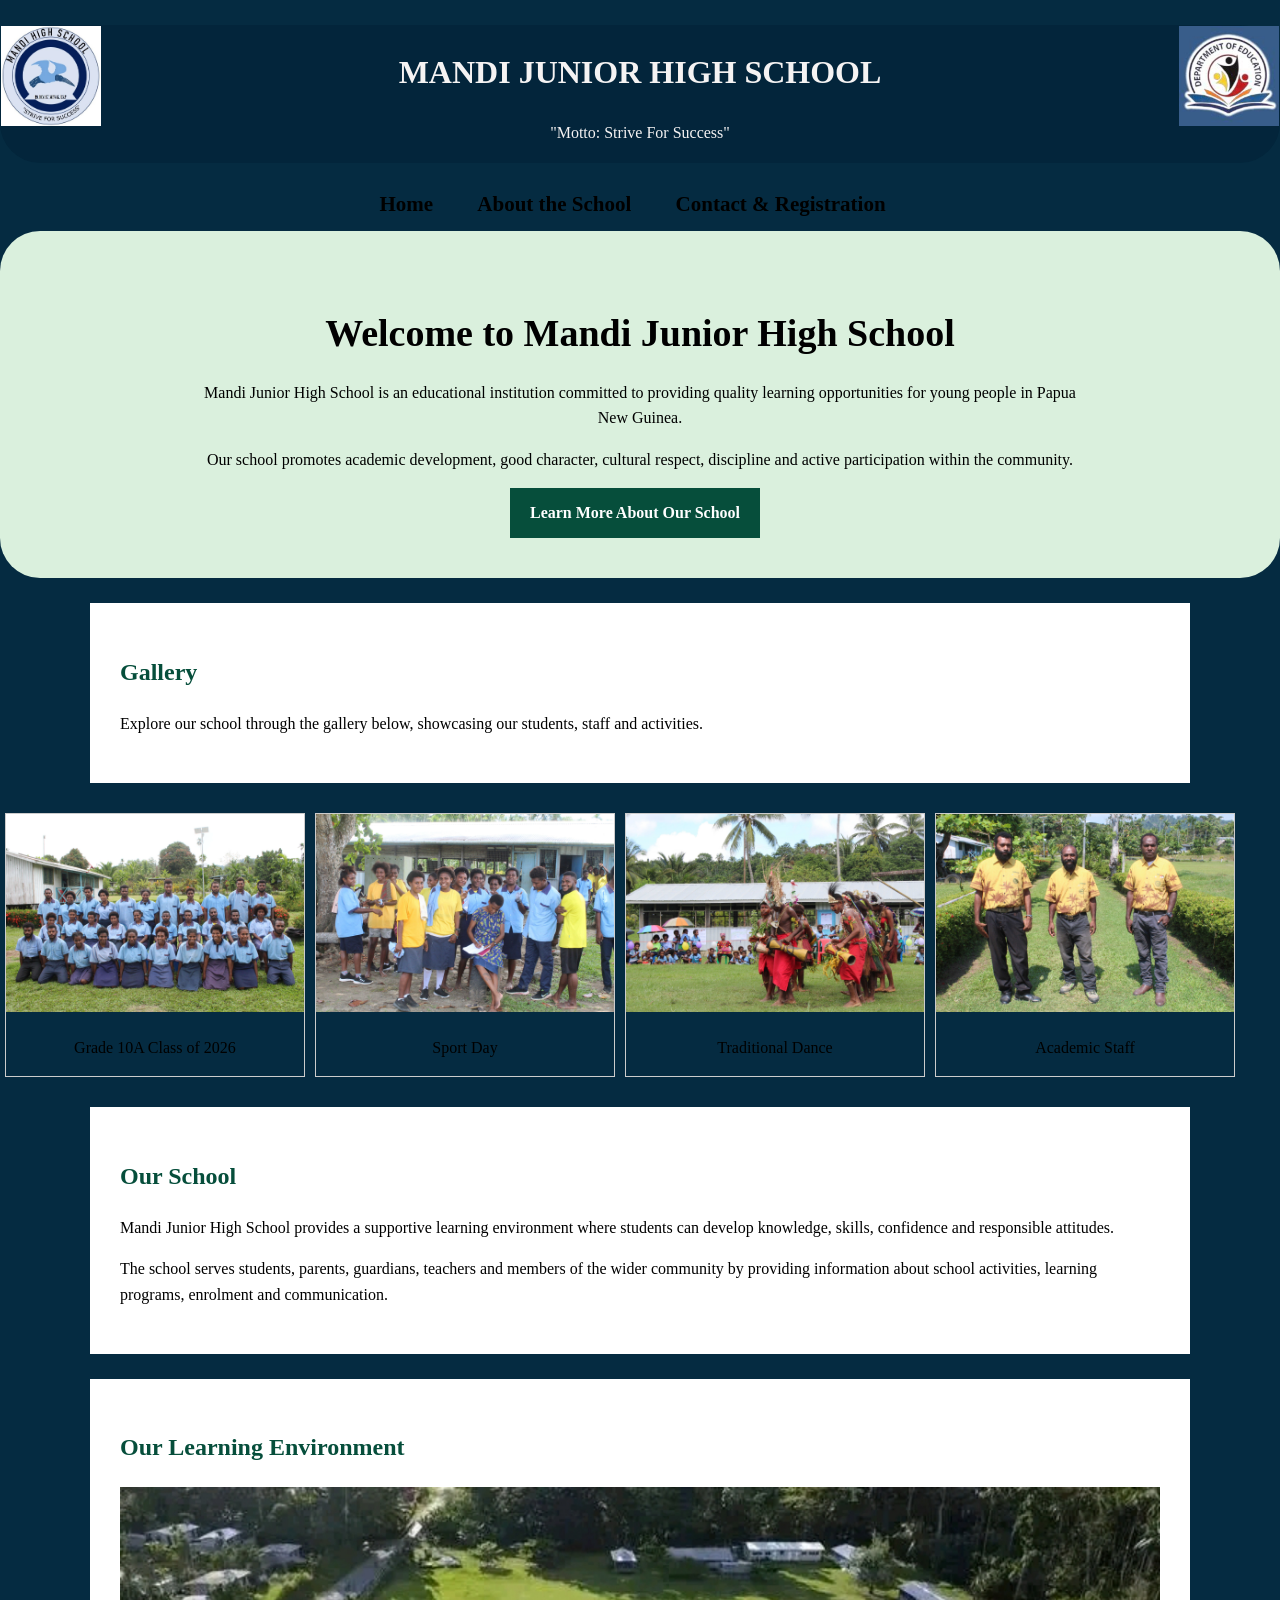
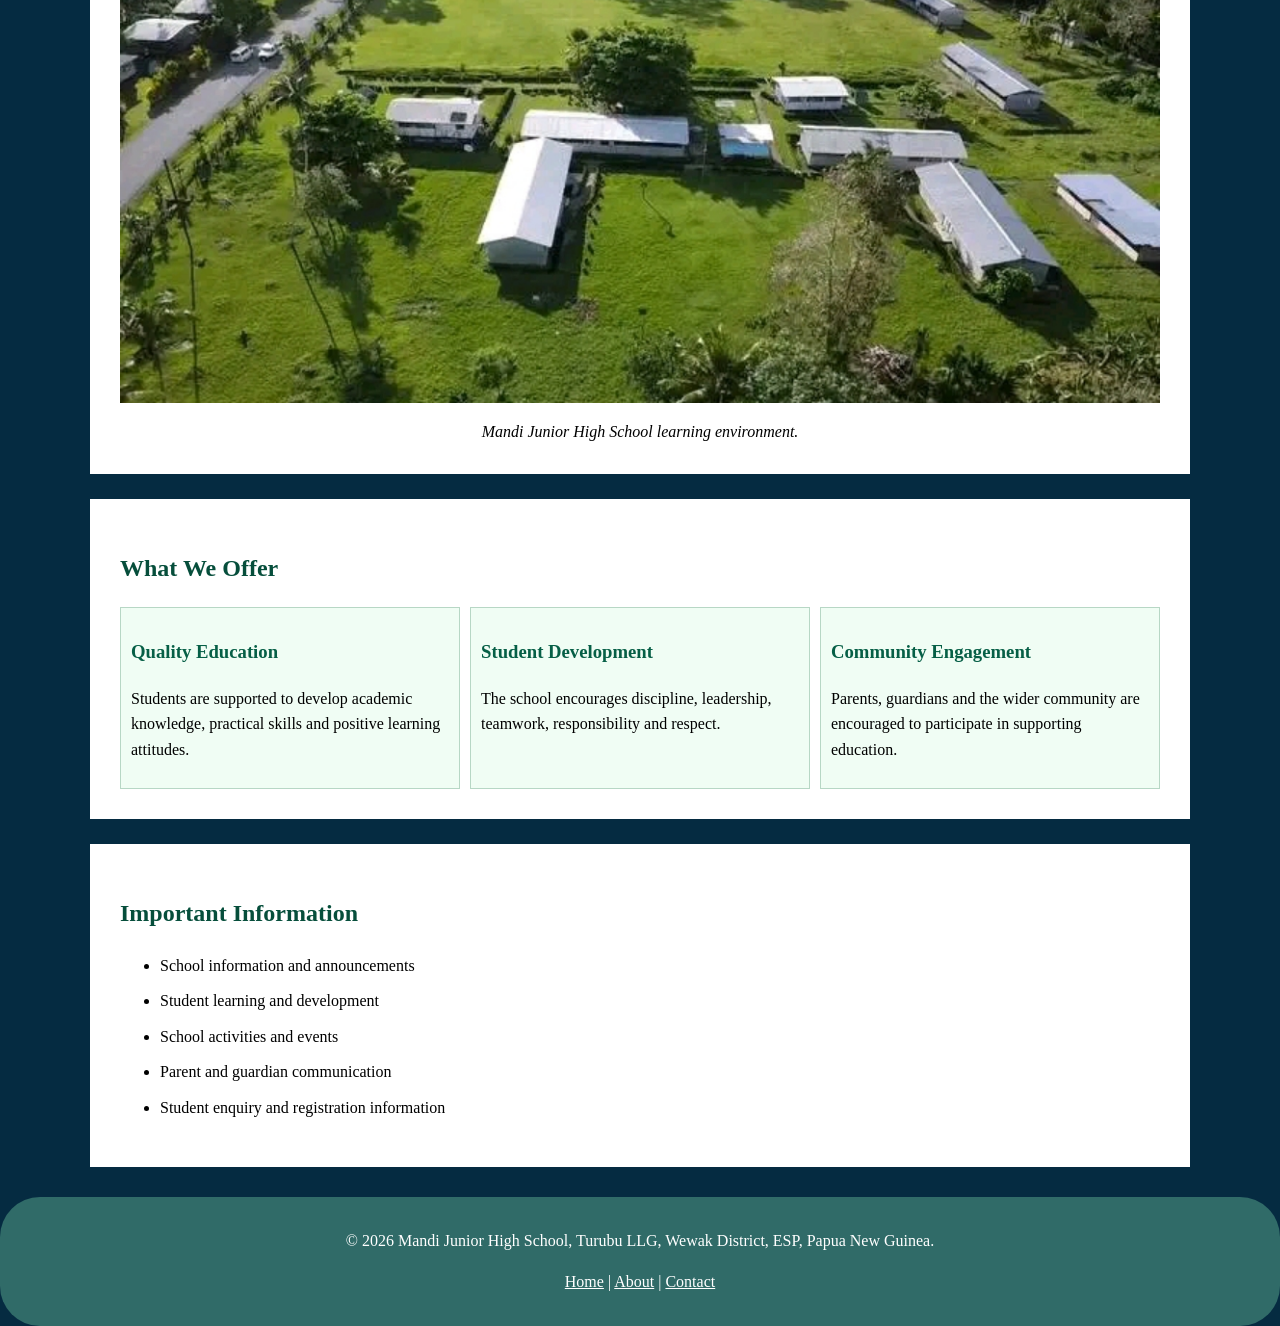
<file: index.html>
<!DOCTYPE html>
<html lang="en">
<head>
    <meta charset="UTF-8">
    <meta name="viewport" content="width=device-width, initial-scale=1.0">

    <meta name="description" content="Official information website for Mandi Junior High School in Papua New Guinea.">
    <meta name="keywords" content="Mandi Junior High School, Papua New Guinea, school, education, students">
    <meta name="author" content="Mandi Junior High School">

   

    <link rel="stylesheet" href="styles.css">
</head>

<body>
            
  

            <header class="site-header">
                <div class="banner-logo-container float-right">
                    <img id="top-brand-logo-right" src="images/school-logo.jpg" 
                    alt="Department of Education Logo" class="banner-logo" width="100" height="100" 
                    style="float: left; max-width: 100px;">
                </div>  



        <div class="banner-logo-container float-right">
                    <img id="top-brand-logo-right" src="images/education.jpg" 
                    alt="Department of Education Logo" class="banner-logo" width="100" height="100" 
                    style="float: right; max-width: 100px;">
                </div>  
       

    
                <h1  style="text-align: center;">                              
                    
                    MANDI JUNIOR HIGH SCHOOL
                
                </h1>

                 <p style="text-align: center;">"Motto: Strive For Success"</p>

            </header>


        <!-- Navigation -->
        <nav aria-label="Main navigation">
            <ul class="navigation">
                <li><a href="index.html">Home</a></li>
                <li><a href="about.html">About the School</a></li>
                <li><a href="contact.html">Contact & Registration</a></li>
            </ul>
        </nav>

    </header>


    <!-- Main Content -->
    <main>

        <!-- Welcome Section -->
        <section class="hero">

            <div class="hero-content">

                <h2>Welcome to Mandi Junior High School</h2>

                <p>
                    Mandi Junior High School is an educational institution
                    committed to providing quality learning opportunities
                    for young people in Papua New Guinea.
                </p>

                <p>
                    Our school promotes academic development, good character,
                    cultural respect, discipline and active participation
                    within the community.
                </p>

                <a class="button" href="about.html">
                    Learn More About Our School
                </a>

            </div>

        </section>
        <style>
* {
  box-sizing: border-box;
}

div.gallery {
  display: flex;
  flex-wrap: wrap;
  justify-content: flex-start;
}

div.gallery-item {
  margin: 5px;
  border: 1px solid #ccc;
  width: calc(25% - 20px);
}

div.gallery-item:hover {
  border: 1px solid #777;
}

div.gallery-item img {
  width: 100%;
  height: auto;
}

div.gallery-item div.desc {
  padding: 15px;
  text-align: center;
}

@media only screen and (max-width: 768px) {
  div.gallery-item {
    width: calc(50% - 20px);
  }
}

@media only screen and (max-width: 480px) {
  div.gallery-item {
    width: calc(100% - 20px);
  }
}
</style>
<section class="content-section">

            <h2>Gallery</h2>

            <p>
                Explore our school through the gallery below, showcasing
                our students, staff and activities.
            </p>

        </section>
        
<div class="gallery"; style="overflow-x: auto">
<div class="gallery-item">
  <a target="_blank" href="class.JPG">
    <img src="images/class.JPG" alt="Centered Image" width="600" height="400">
  </a>
  <div class="desc">Grade 10A Class of 2026</div>

</div>

<div class="gallery-item">
  <a target="_blank" href="fun.JPG">
    <img src="images/fun.JPG" alt="Centered Image" width="600" height="400">
  </a>
  <div class="desc">Sport Day</div>
</div>


<div class="gallery-item">
  <a target="_blank" href="tradition.JPG">
    <img src="images/tradition.JPG" alt="Centered Image" width="600" height="400">
  </a>
  <div class="desc">Traditional Dance</div>
</div>

<div class="gallery-item">
  <a target="_blank" href="staff.JPG">
    <img src="images/staff.JPG" alt="Centered Image" width="600" height="400">
  </a>
  <div class="desc">Academic Staff</div>
</div>

</div>

        <!-- Introduction -->
        <section class="content-section">

            <h2>Our School</h2>

            <p>
                Mandi Junior High School provides a supportive learning
                environment where students can develop knowledge, skills,
                confidence and responsible attitudes.
            </p>

            <p>
                The school serves students, parents, guardians, teachers
                and members of the wider community by providing information
                about school activities, learning programs, enrolment and
                communication.
            </p>

        </section>


        <!-- School Image -->
        <section class="content-section">

            <h2>Our Learning Environment</h2>

            <figure>

                <img src="images/environment.jpg"
                     alt="Mandi Junior High School campus and learning environment">

                <figcaption>
                    Mandi Junior High School learning environment.
                </figcaption>

            </figure>

        </section>


        <!-- Key Areas -->
        <section class="content-section">

            <h2>What We Offer</h2>

            <div class="feature-container"; style="overflow-x: auto;">

                <article class="feature-box">

                    <h3>Quality Education</h3>

                    <p>
                        Students are supported to develop academic knowledge,
                        practical skills and positive learning attitudes.
                    </p>

                </article>


                <article class="feature-box">

                    <h3>Student Development</h3>

                    <p>
                        The school encourages discipline, leadership,
                        teamwork, responsibility and respect.
                    </p>

                </article>


                <article class="feature-box">

                    <h3>Community Engagement</h3>

                    <p>
                        Parents, guardians and the wider community are
                        encouraged to participate in supporting education.
                    </p>

                </article>

            </div>

        </section>


        <!-- Important Information -->
        <section class="content-section">

            <h2>Important Information</h2>

            <ul>
                <li>School information and announcements</li>
                <li>Student learning and development</li>
                <li>School activities and events</li>
                <li>Parent and guardian communication</li>
                <li>Student enquiry and registration information</li>
            </ul>

        </section>

    </main>


    <!-- Footer -->
    <footer class="site-footer">

        <p>
            &copy; 2026 Mandi Junior High School, 
            Turubu LLG, Wewak District,  ESP,  
            Papua New Guinea.
        </p>

        <p>
            <a href="index.html">Home</a> |
            <a href="about.html">About</a> |
            <a href="contact.html">Contact</a>
        </p>

    </footer>


</body>
</html>
</file>
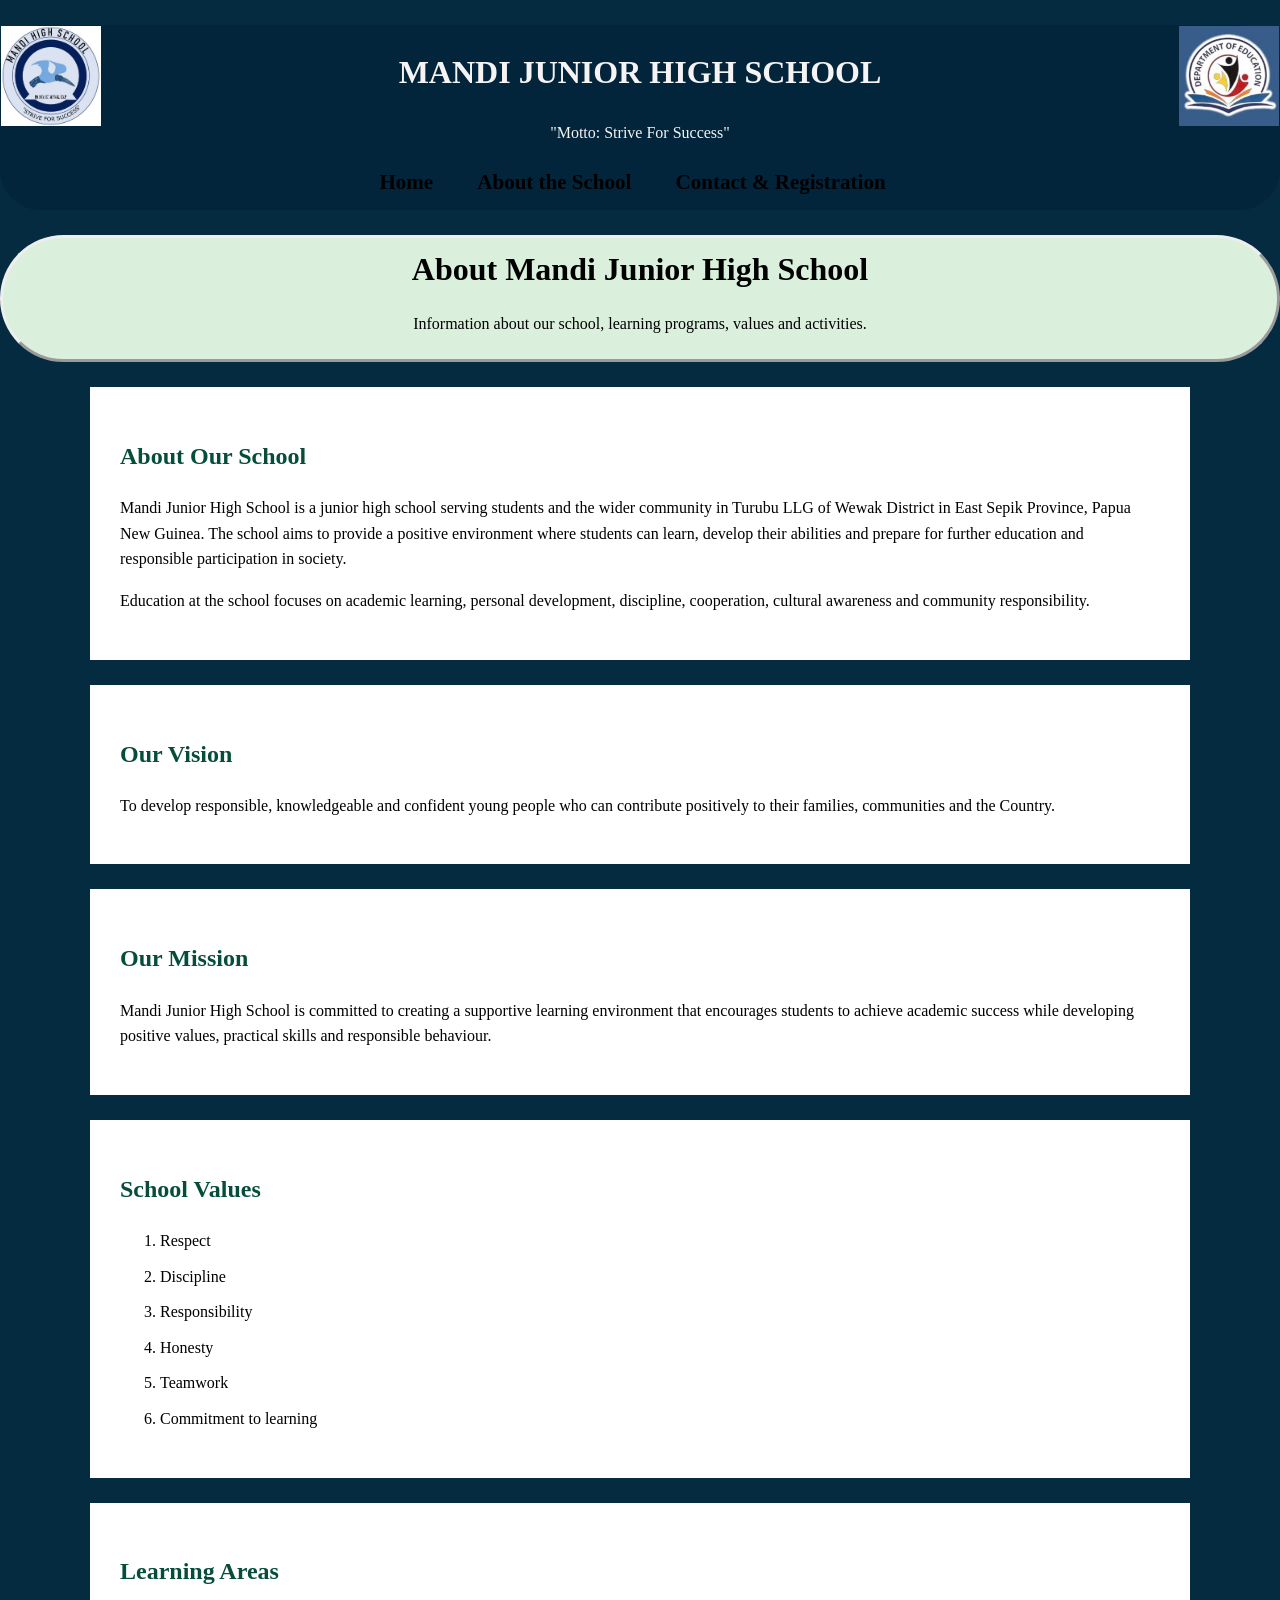
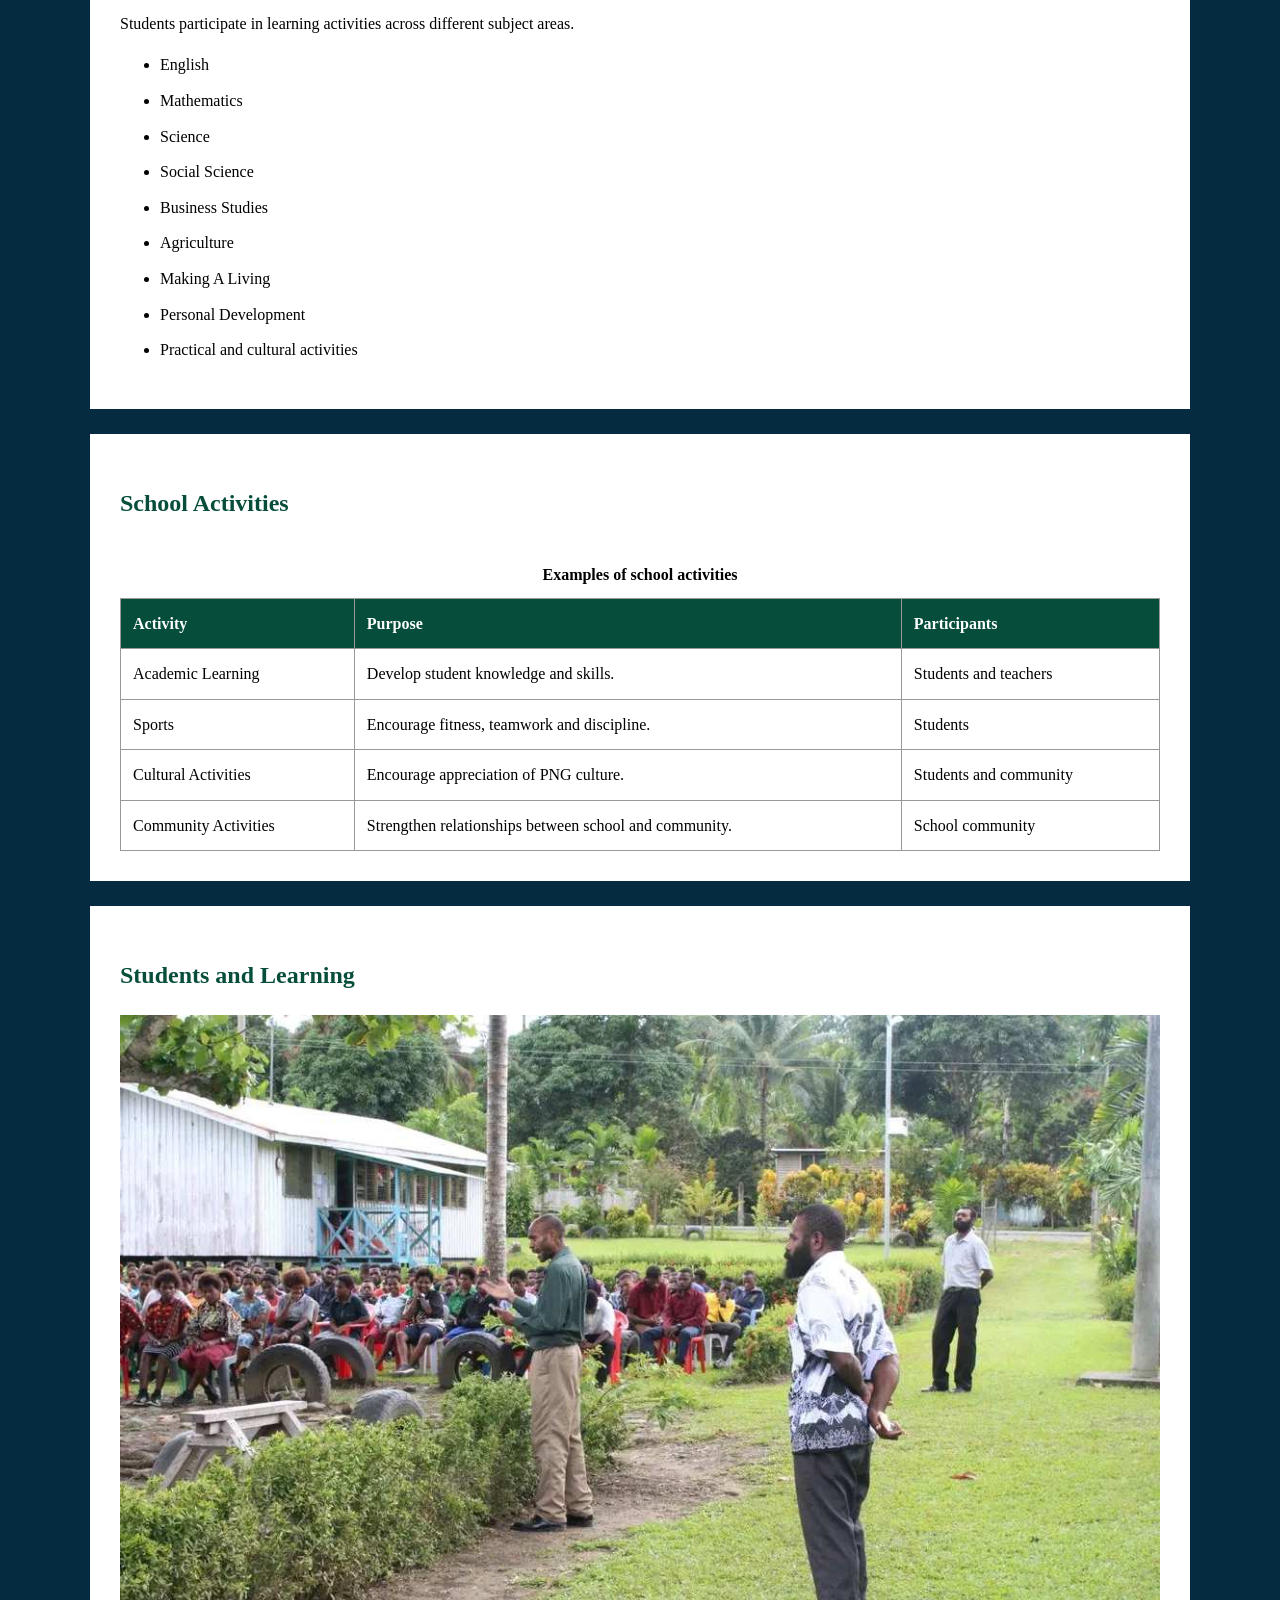
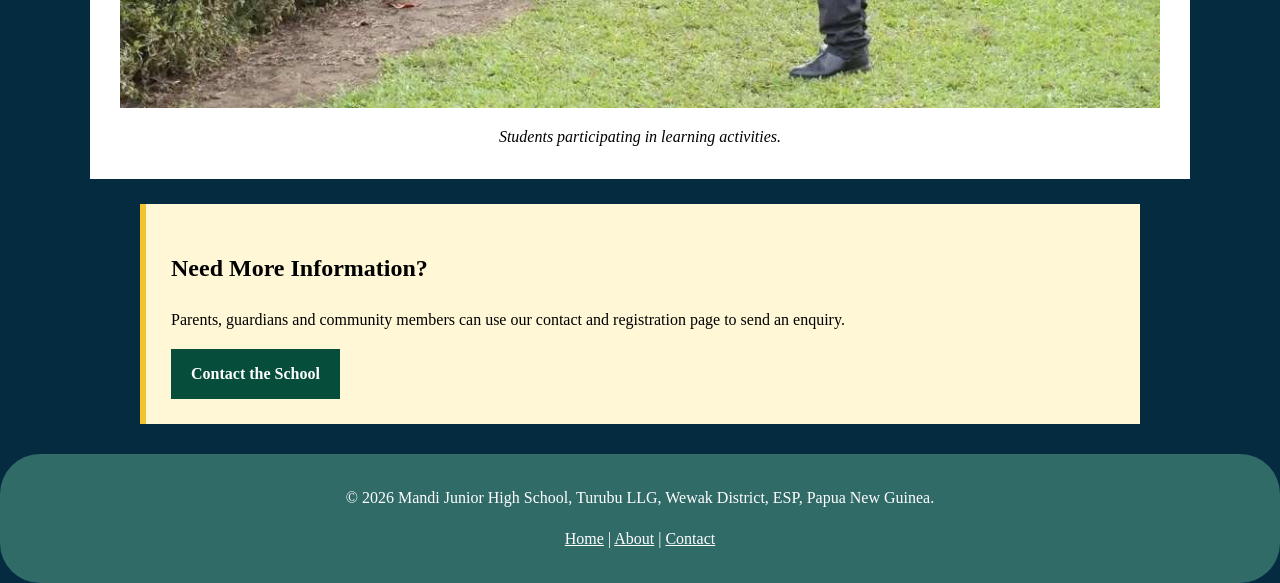
<file: about.html>
<!DOCTYPE html>
<html lang="en">

<head>

    <meta charset="UTF-8">
    <meta name="viewport" content="width=device-width, initial-scale=1.0">

    <meta name="description"
          content="Learn about Mandi Junior High School, its educational programs, values and school activities.">

    <meta name="keywords"
          content="Mandi Junior High School, PNG education, school programs">

    <meta name="author"
          content="Mandi Junior High School">

    <title>About Mandi Junior High School | PNG</title>

    <link rel="stylesheet" href="styles.css">

</head>


<body>

    <!-- Header -->
    <header class="site-header">

                <div class="banner-logo-container float-right">
                    <img id="top-brand-logo-right" src="images/school-logo.jpg" 
                    alt="Department of Education Logo" class="banner-logo" width="100" height="100" 
                    style="float: left; max-width: 100px;">
                </div>  



        <div class="banner-logo-container float-right">
                    <img id="top-brand-logo-right" src="images/education.jpg" 
                    alt="Department of Education Logo" class="banner-logo" width="100" height="100" 
                    style="float: right; max-width: 100px;">
                </div>  

                <h1 style="text-align: center;">MANDI JUNIOR HIGH SCHOOL</h1>

                <p style="text-align: center;">"Motto: Strive For Success"</p>

            </div>

        </div>


        <!-- Navigation -->
        <nav aria-label="Main navigation">

            <ul class="navigation">

                <li>
                    <a href="index.html">Home</a>
                </li>

                <li>
                    <a href="about.html">About the School</a>
                </li>

                <li>
                    <a href="contact.html">Contact & Registration</a>
                </li>

            </ul>

        </nav>

    </header>


    <!-- Main -->
    <main>

        <section class="page-banner">

            <h2>About Mandi Junior High School</h2>

            <p>
                Information about our school, learning programs,
                values and activities.
            </p>

        </section>


        <!-- About -->
        <section class="content-section">

            <h2>About Our School</h2>

            <p>
                Mandi Junior High School is a junior high school serving
                students and the wider community in Turubu LLG of Wewak District
                 in East Sepik Province, Papua New Guinea.
                The school aims to provide a positive environment where
                students can learn, develop their abilities and prepare
                for further education and responsible participation
                in society.
            </p>

            <p>
                Education at the school focuses on academic learning,
                personal development, discipline, cooperation,
                cultural awareness and community responsibility.
            </p>

        </section>


        <!-- Vision -->
        <section class="content-section">

            <h2>Our Vision</h2>

            <p>
                To develop responsible, knowledgeable and confident
                young people who can contribute positively to their
                families, communities and the Country.
            </p>

        </section>


        <!-- Mission -->
        <section class="content-section">

            <h2>Our Mission</h2>

            <p>
                Mandi Junior High School is committed to creating a
                supportive learning environment that encourages students
                to achieve academic success while developing positive
                values, practical skills and responsible behaviour.
            </p>

        </section>


        <!-- Values -->
        <section class="content-section">

            <h2>School Values</h2>

            <ol>

                <li>Respect</li>

                <li>Discipline</li>

                <li>Responsibility</li>

                <li>Honesty</li>

                <li>Teamwork</li>

                <li>Commitment to learning</li>

            </ol>

        </section>


        <!-- Programs -->
        <section class="content-section">

            <h2>Learning Areas</h2>

            <p>
                Students participate in learning activities across
                different subject areas.
            </p>

            <ul>

                <li>English</li>

                <li>Mathematics</li>

                <li>Science</li>

                <li>Social Science</li>

                <li>Business Studies</li>

                <li>Agriculture</li>
                
                <li>Making A Living</li>
              
                <li>Personal Development</li>

                <li>Practical and cultural activities</li>

            </ul>

        </section>


        <!-- Table -->
        <section class="content-section">

            <h2>School Activities</h2>
<div style="overflow-x: auto;">
            <table>

                <caption>
                    Examples of school activities
                </caption>

                <thead>

                    <tr>

                        <th scope="col">Activity</th>

                        <th scope="col">Purpose</th>

                        <th scope="col">Participants</th>

                    </tr>

                </thead>

                <tbody>

                    <tr>

                        <td>Academic Learning</td>

                        <td>
                            Develop student knowledge and skills.
                        </td>

                        <td>
                            Students and teachers
                        </td>

                    </tr>


                    <tr>

                        <td>Sports</td>

                        <td>
                            Encourage fitness, teamwork and discipline.
                        </td>

                        <td>
                            Students
                        </td>

                    </tr>


                    <tr>

                        <td>Cultural Activities</td>

                        <td>
                            Encourage appreciation of PNG culture.
                        </td>

                        <td>
                            Students and community
                        </td>

                    </tr>


                    <tr>

                        <td>Community Activities</td>

                        <td>
                            Strengthen relationships between school
                            and community.
                        </td>

                        <td>
                            School community
                        </td>

                    </tr>

                </tbody>

            </table>
        </div>
        </section>


        <!-- Image -->
        <section class="content-section">
     
            <h2>Students and Learning</h2>
            <style>
* {
  box-sizing: border-box;
}

div.gallery {
  display: flex;
  flex-wrap: wrap;
  justify-content: flex-start;
}

div.gallery-item {
  margin: 5px;
  border: 1px solid #ccc;
  width: calc(25% - 20px);
}

div.gallery-item:hover {
  border: 1px solid #777;
}

div.gallery-item img {
  width: 100%;
  height: auto;
}

div.gallery-item div.desc {
  padding: 15px;
  text-align: center;
}

@media only screen and (max-width: 768px) {
  div.gallery-item {
    width: calc(50% - 20px);
  }
}

@media only screen and (max-width: 480px) {
  div.gallery-item {
    width: calc(100% - 20px);
  }
}
</style>
            <div class="container">
                <div>            
                    <figure>



                <img src="images/discussion.jpg"
                     alt="Students participating in a school learning activity">

                <figcaption>
                    Students participating in learning activities.
                </figcaption>

            </figure>
        </div>

</div>

        </section>


        <!-- Call to action -->
        <section class="notice">

            <h2>Need More Information?</h2>

            <p>
                Parents, guardians and community members can use
                our contact and registration page to send an enquiry.
            </p>

            <a class="button" href="contact.html">
                Contact the School
            </a>

        </section>

    </main>


    <!-- Footer -->
    <footer class="site-footer">

        <p>
             &copy; 2026 Mandi Junior High School, 
            Turubu LLG, Wewak District,  ESP,  
            Papua New Guinea.
        </p>

        <p>

            <a href="index.html">Home</a> |

            <a href="about.html">About</a> |

            <a href="contact.html">Contact</a>

        </p>

    </footer>

</body>

</html>
</file>
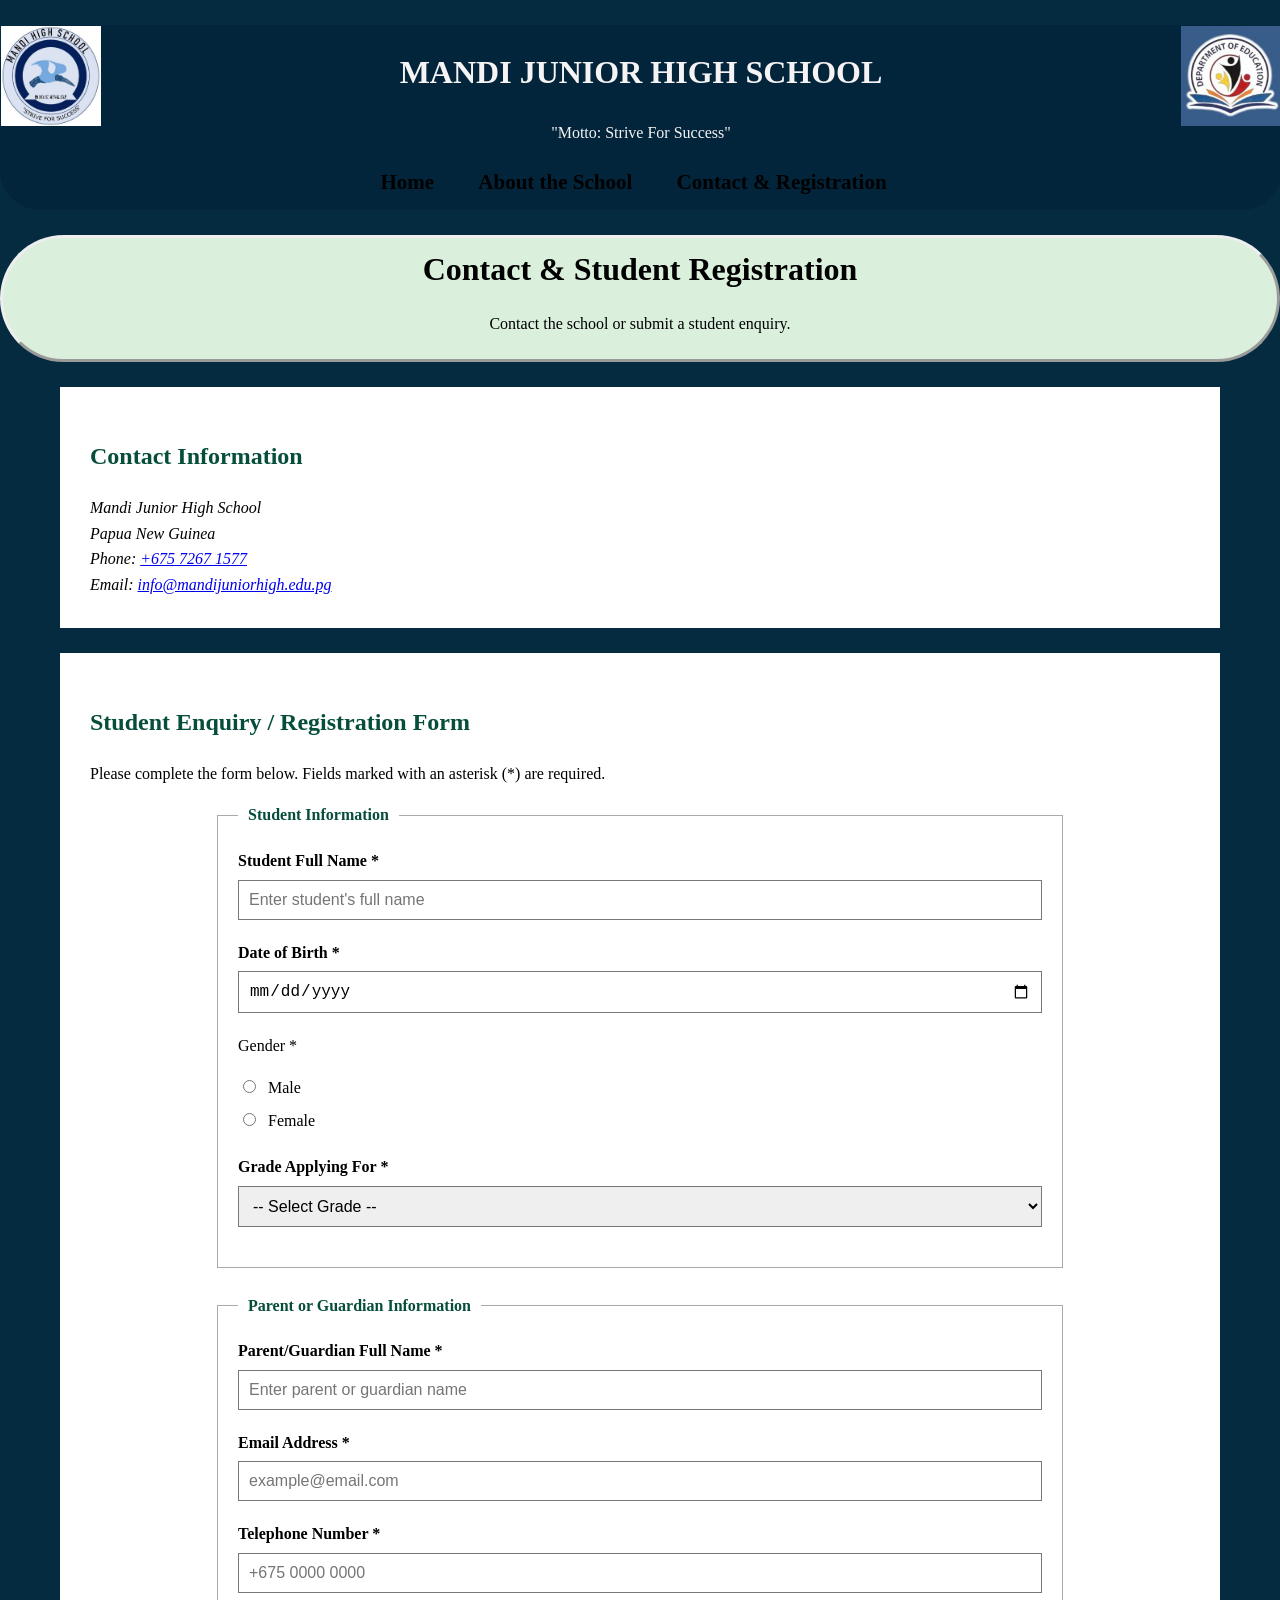
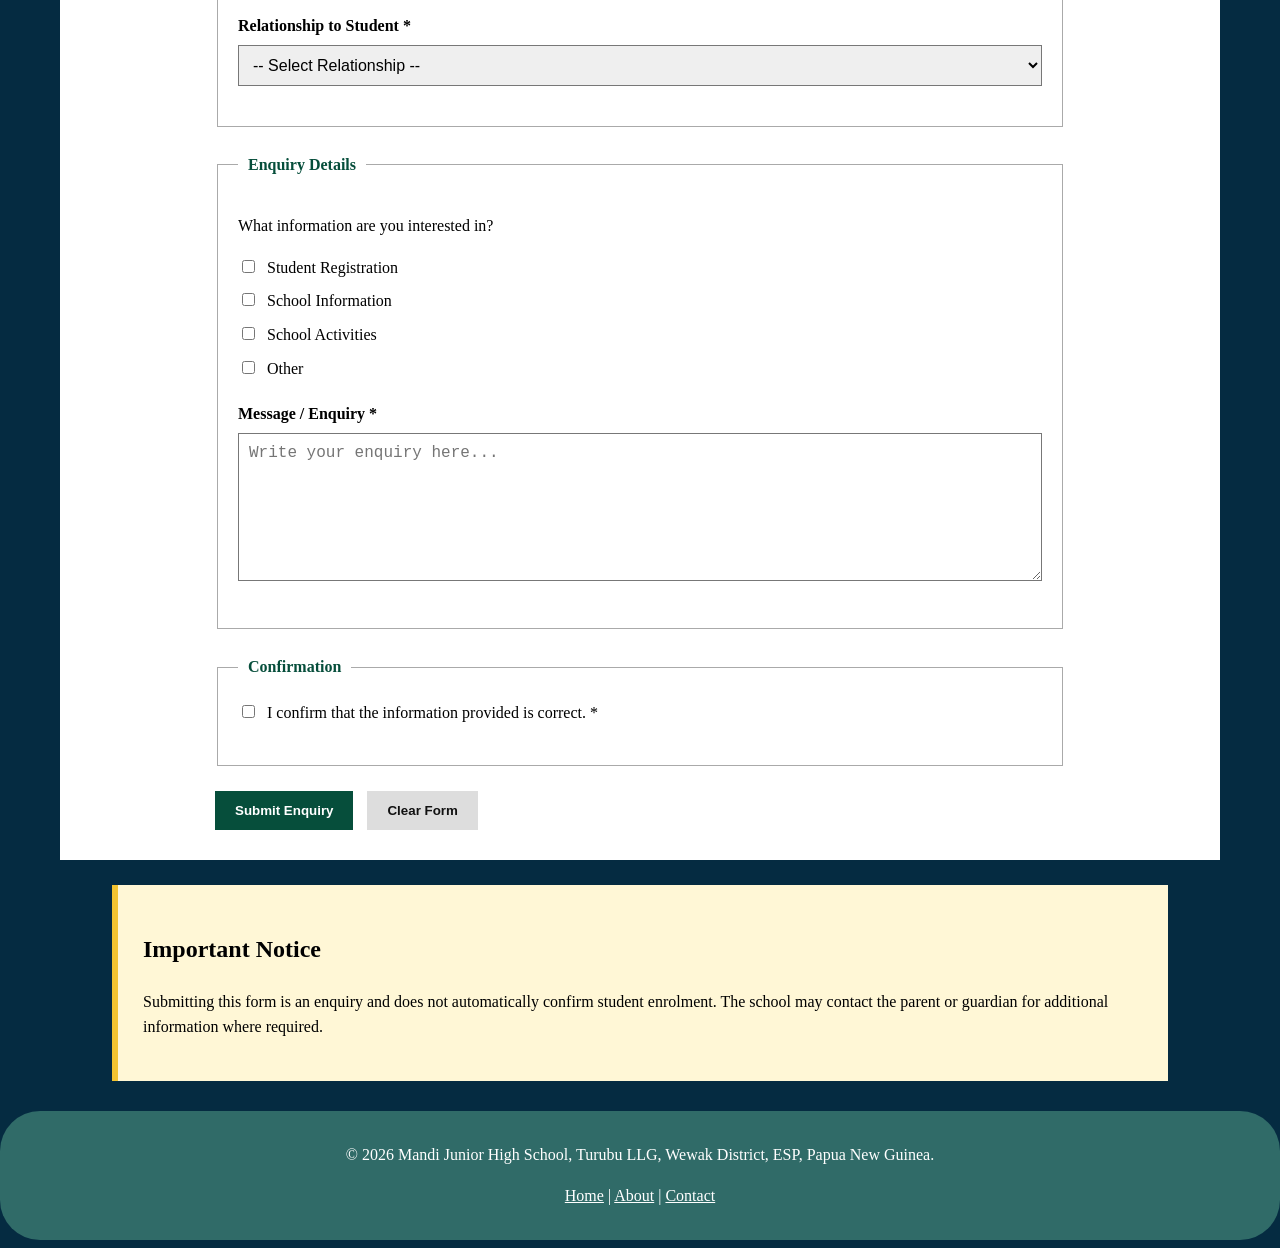
<file: contact.html>
<!DOCTYPE html>
<html lang="en">

<head>

    <meta charset="UTF-8">

    <meta name="viewport"
          content="width=device-width, initial-scale=1.0">

    <meta name="description"
          content="Contact Mandi Junior High School and submit a student enquiry or registration request.">

    <meta name="keywords"
          content="Mandi Junior High School contact, student registration, PNG school">

    <meta name="author"
          content="Mandi Junior High School">

    <title>Contact & Registration | Mandi Junior High School</title>

    <link rel="stylesheet" href="styles.css">

</head>


<body>

    <!-- Header -->
    <header class="site-header">

                <div class="banner-logo-container float-right">
                    <img id="top-brand-logo-right" src="images/school-logo.jpg" 
                    alt="Department of Education Logo" class="banner-logo" width="100" height="100" 
                    style="float: left; max-width: 100px;">
                </div>  



        <div class="banner-logo-container float-right">
                    <img id="top-brand-logo-right" src="images/education.jpg" 
                    alt="Department of Education Logo" class="banner-logo" width="100" height="100" 
                    style="float: right; max-width: 100px;">
                </div>  

                <h1 style="text-align: center;">MANDI JUNIOR HIGH SCHOOL</h1>

                <p style="text-align: center;">"Motto: Strive For Success"</p>

            </div>

        </div>


        <!-- Navigation -->
        <nav aria-label="Main navigation">

            <ul class="navigation">

                <li>
                    <a href="index.html">Home</a>
                </li>

                <li>
                    <a href="about.html">About the School</a>
                </li>

                <li>
                    <a href="contact.html">Contact & Registration</a>
                </li>

            </ul>

        </nav>

    </header>


    <!-- Main -->
    <main>
        

        <section class="page-banner">

            <h2>Contact & Student Registration</h2>

            <p>
                Contact the school or submit a student enquiry.
            </p>

        </section>


        <!-- Contact Information -->
        <section class="content-section">

            <h2>Contact Information</h2>

            <address>

                Mandi Junior High School<br>

                Papua New Guinea<br>

                Phone:
                <a href="tel:+67500000000">
                    +675 7267 1577
                </a>
                <br>

                Email:
                <a href="mailto:info@mandijuniorhigh.edu.pg">
                    info@mandijuniorhigh.edu.pg
                </a>

            </address>

        </section>


        <!-- Form -->
        <section class="content-section">

            <h2>Student Enquiry / Registration Form</h2>

            <p>
                Please complete the form below. Fields marked with
                an asterisk (*) are required.
            </p>


            <form action="#" method="post">

                <!-- Student Information -->
                <fieldset>

                    <legend>Student Information</legend>


                    <div class="form-group">

                        <label for="student-name">
                            Student Full Name *
                        </label>

                        <input
                            type="text"
                            id="student-name"
                            name="student_name"
                            placeholder="Enter student's full name"
                            required
                            minlength="3"
                            maxlength="100">

                    </div>


                    <div class="form-group">

                        <label for="date-of-birth">
                            Date of Birth *
                        </label>

                        <input
                            type="date"
                            id="date-of-birth"
                            name="date_of_birth"
                            required>

                    </div>


                    <div class="form-group">

                        <p>Gender *</p>

                        <label>
                            <input
                                type="radio"
                                name="gender"
                                value="male"
                                required>
                            Male
                        </label>

                        <label>
                            <input
                                type="radio"
                                name="gender"
                                value="female">
                            Female
                        </label>

                    </div>


                    <div class="form-group">

                        <label for="grade">
                            Grade Applying For *
                        </label>

                        <select
                            id="grade"
                            name="grade"
                            required>

                            <option value="">
                                -- Select Grade --
                            </option>

                            <option value="7">
                                Grade 7
                            </option>

                            <option value="8">
                                Grade 8
                            </option>

                            <option value="9">
                                Grade 9
                            </option>

                        </select>

                    </div>

                </fieldset>


                <!-- Parent/Guardian -->
                <fieldset>

                    <legend>Parent or Guardian Information</legend>


                    <div class="form-group">

                        <label for="guardian-name">
                            Parent/Guardian Full Name *
                        </label>

                        <input
                            type="text"
                            id="guardian-name"
                            name="guardian_name"
                            placeholder="Enter parent or guardian name"
                            required
                            minlength="3"
                            maxlength="100">

                    </div>


                    <div class="form-group">

                        <label for="email">
                            Email Address *
                        </label>

                        <input
                            type="email"
                            id="email"
                            name="email"
                            placeholder="example@email.com"
                            required>

                    </div>


                    <div class="form-group">

                        <label for="phone">
                            Telephone Number *
                        </label>

                        <input
                            type="tel"
                            id="phone"
                            name="phone"
                            placeholder="+675 0000 0000"
                            pattern="[0-9+ ()-]{7,20}"
                            required>

                    </div>


                    <div class="form-group">

                        <label for="relationship">
                            Relationship to Student *
                        </label>

                        <select
                            id="relationship"
                            name="relationship"
                            required>

                            <option value="">
                                -- Select Relationship --
                            </option>

                            <option value="parent">
                                Parent
                            </option>

                            <option value="guardian">
                                Guardian
                            </option>

                            <option value="other">
                                Other
                            </option>

                        </select>

                    </div>

                </fieldset>


                <!-- Enquiry -->
                <fieldset>

                    <legend>Enquiry Details</legend>


                    <div class="form-group">

                        <p>
                            What information are you interested in?
                        </p>


                        <label>

                            <input
                                type="checkbox"
                                name="information"
                                value="registration">

                            Student Registration

                        </label>


                        <label>

                            <input
                                type="checkbox"
                                name="information"
                                value="school-information">

                            School Information

                        </label>


                        <label>

                            <input
                                type="checkbox"
                                name="information"
                                value="activities">

                            School Activities

                        </label>


                        <label>

                            <input
                                type="checkbox"
                                name="information"
                                value="other">

                            Other

                        </label>

                    </div>


                    <div class="form-group">

                        <label for="message">
                            Message / Enquiry *
                        </label>

                        <textarea
                            id="message"
                            name="message"
                            rows="7"
                            placeholder="Write your enquiry here..."
                            required
                            minlength="10"
                            maxlength="1000"></textarea>

                    </div>

                </fieldset>


                <!-- Consent -->
                <fieldset>

                    <legend>Confirmation</legend>


                    <div class="form-group">

                        <label>

                            <input
                                type="checkbox"
                                name="confirmation"
                                value="confirmed"
                                required>

                            I confirm that the information provided
                            is correct. *

                        </label>

                    </div>

                </fieldset>


                <!-- Buttons -->
                <div class="form-buttons">

                    <button
                        type="submit"
                        class="button">

                        Submit Enquiry

                    </button>


                    <button
                        type="reset"
                        class="reset-button">

                        Clear Form

                    </button>

                </div>

            </form>

        </section>


        <!-- Additional Information -->
        <section class="notice">

            <h2>Important Notice</h2>

            <p>
                Submitting this form is an enquiry and does not
                automatically confirm student enrolment. The school
                may contact the parent or guardian for additional
                information where required.
            </p>

        </section>

    </main>


    <!-- Footer -->
    <footer class="site-footer">

        <p>
            &copy; 2026 Mandi Junior High School, 
            Turubu LLG, Wewak District,  ESP,  
            Papua New Guinea.

        <p>

            <a href="index.html">Home</a> |

            <a href="about.html">About</a> |

            <a href="contact.html">Contact</a>

        </p>

    </footer>

</body>

</html>
</file>
<file: styles.css>
/* =========================================
   MANDI JUNIOR HIGH SCHOOL
   BASIC CSS - ISO229 ASSESSMENT 2
   ========================================= */

/* General Page */
body {
    margin: 0;
    font-family: Times New Georgia, 'Times New Roman', Times, serif, Helvetica, sans-serif;
    line-height: 1.6;

    background-color: rgb(5, 43, 65);
    width:100%;
    height:auto;
}


/* Header */
.site-header {
    background-color: rgba(3, 37, 58, 0.897);
    color: rgb(245, 243, 243);
    padding: 1px;
  border-radius: 40px;
    margin: 25px auto;
     width:100%;
    height:auto;
}

.logo-container {
display: flex;
justify-content: space-between;
}
.text-container {
display: flex;
justify-content: space-between;
align-items: center;
}

/* School Branding */
.school-brand {
    display: flex;
    align-items: center;
    gap: 20px;
    max-width: 1100px;
    margin: auto;
}


.school-logo {
    width: 100px;
    height: 100px;
    object-fit: contain;
    border-radius: 10px;
}


.school-brand h1 {
    margin: 0;
    font-size: 30px;
    text-align: center;
    
}


.school-brand p {
    margin: 5px 0 0;
    font-size: 10px;
    text-align: center;
    font-style: italic;
}


/* Navigation */
.navigation {
    list-style: none;
    font-size: 21px;
    padding: 0;
    margin: 20px auto 0;
    max-width: 1100px;
     text-align: center;
}


.navigation li {
    display: inline-block;
    margin-right: 15px;
   
}


.navigation a {
    color: black;
    text-decoration: none;
    font-weight: bold;
    padding: 8px 12px;
   
}


.navigation a:hover,
.navigation a:focus {
    background-color: #f4c430;
    color: #111;
}


/* Hero */
.hero {
    background-color: rgb(218, 240, 221);
    padding: 40px 20px;
    text-align: center;
    border-radius: 40px;
}


.hero-content {
    max-width: 900px;
    margin: auto;
}


.hero h2 {
    font-size: 38px;
    margin-bottom: 15px;
}


/* Page Banner */
.page-banner {
   
    padding: 6px 3px;
    text-align: center;
    background-color: rgb(218, 240, 221);
    border-radius: 80px;
    border-style: outset;
    
}


.page-banner h2 {
    margin: 0;
    font-size: 32px;
}


/* Content */
.content-section {
    background-color: white;
    max-width: 1100px;
    margin: 25px auto;
    padding: 30px;
}


.content-section h2 {
    color: #064e3b;
}


.content-section h3 {
    color: #065f46;
}


/* Feature Boxes */
.feature-container {
    display: flex;
    gap: 10px;
}


.feature-box {
    flex: 1;
    background-color: #f0fdf4;
    border: 1px solid #b7d7c5;
    padding: 10px;
}


/* Images */
figure {
    margin: 0;
    text-align: center;
  
}


figure img {
    max-width: 100%;
    height: auto;
 
}


figcaption {
    font-style: italic;
    margin-top: 8px;
}


/* Lists */
li {
    margin-bottom: 10px;
}


/* Table */
table {
    width: 100%;
    border-collapse: collapse;
    margin-top: 20px;
}


caption {
    font-weight: bold;
    margin-bottom: 10px;
}


th,
td {
    border: 1px solid #999;
    padding: 12px;
    text-align: left;
}


th {
    background-color: #064e3b;
    color: white;
}


/* Forms */
form {
    max-width: 850px;
    margin: auto;
}


fieldset {
    margin-bottom: 25px;
    padding: 20px;
    border: 1px solid #aaa;
}


legend {
    font-weight: bold;
    padding: 0 10px;
    color: #064e3b;
}


.form-group {
    margin-bottom: 20px;
}


.form-group label {
    display: block;
    margin-bottom: 6px;
    font-weight: bold;
}


input,
select,
textarea {
    width: 100%;
    padding: 10px;
    border: 1px solid #777;
    box-sizing: border-box;
    font-size: 16px;
}


input[type="radio"],
input[type="checkbox"] {
    width: auto;
    margin-right: 8px;
}


.form-group label:has(input[type="radio"]),
.form-group label:has(input[type="checkbox"]) {
    font-weight: normal;
    display: block;
    margin-bottom: 8px;
}


/* Buttons */
.button,
.reset-button {
    display: inline-block;
    padding: 12px 20px;
    border: none;
    cursor: pointer;
    text-decoration: none;
    font-weight: bold;
    margin-right: 10px;
}


.button {
    background-color: #064e3b;
    color: white;
}


.button:hover,
.button:focus {
    background-color: #f4c430;
    color: #111;
}


.reset-button {
    background-color: #ddd;
    color: #111;
}


.reset-button:hover,
.reset-button:focus {
    background-color: #bbb;
}


/* Notice */
.notice {
    max-width: 1000px;
    margin: 25px auto;
    padding: 25px;
    background-color: #fff7d6;
    border-left: 6px solid #f4c430;
}


/* Footer */
.site-footer {
    background-color: rgb(48, 107, 104);
    color: white;
    text-align: center;
    padding: 15px;
    margin-top: 30px;
    border-radius: 40px;
}


.site-footer a {
    color: white;
}


.site-footer a:hover,
.site-footer a:focus {
    color: #f4c430;
}


/* Keyboard Focus */
a:focus,
button:focus,
input:focus,
select:focus,
textarea:focus {
    outline: 3px solid #f4c430;
    outline-offset: 2px;
}
</file>
